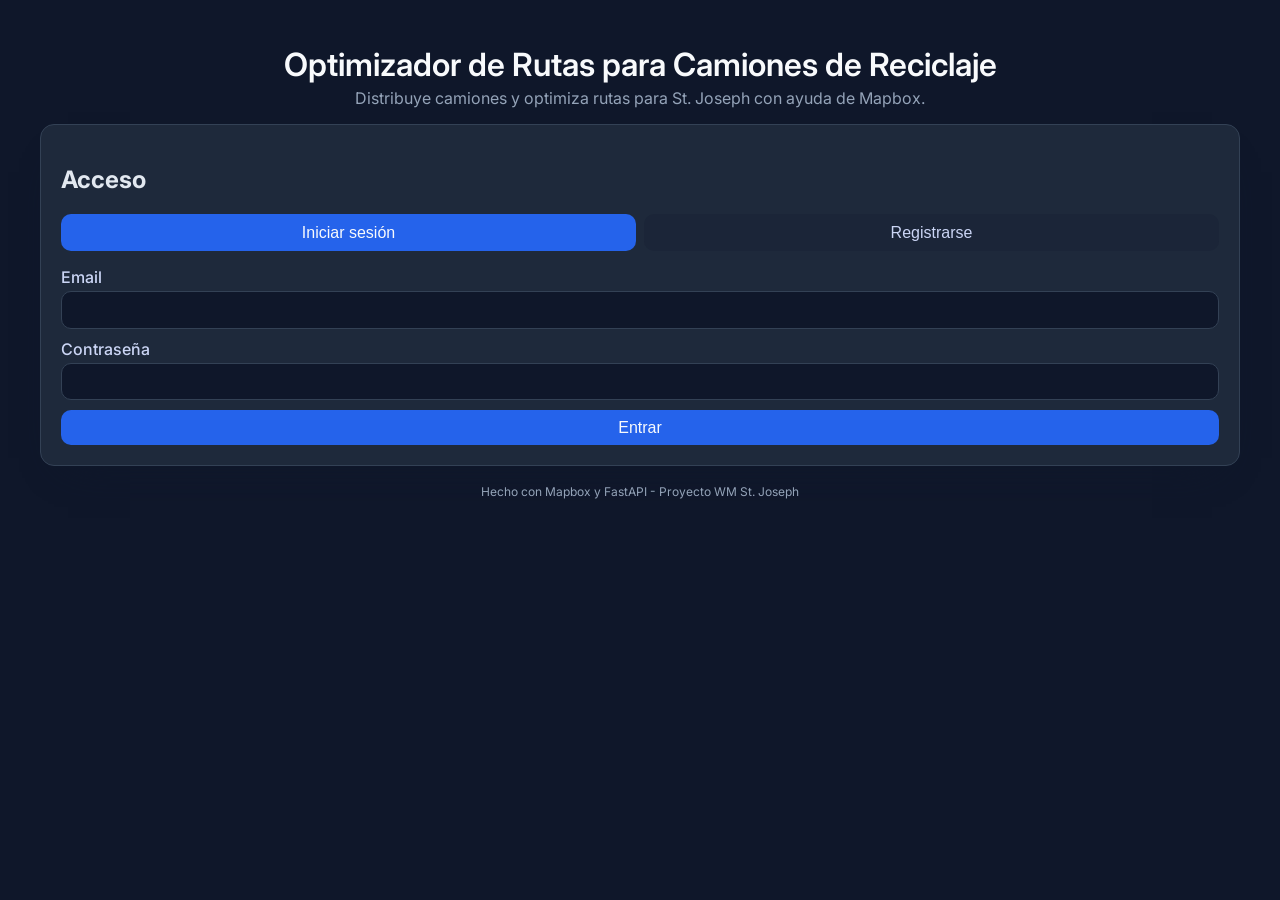
<file: index.html>
<!DOCTYPE html>
<html lang="es">
  <head>
    <meta charset="utf-8" />
    <meta name="viewport" content="width=device-width, initial-scale=1" />
    <title>Optimizador de Rutas St. Joseph</title>
    <link rel="stylesheet" href="https://api.mapbox.com/mapbox-gl-js/v3.3.0/mapbox-gl.css" />
    <link rel="stylesheet" href="styles.css" />
  </head>
  <body>
    <header>
      <h1>Optimizador de Rutas para Camiones de Reciclaje</h1>
      <p>Distribuye camiones y optimiza rutas para St. Joseph con ayuda de Mapbox.</p>
    </header>

    <main>
      <section id="auth-section" class="card">
        <h2>Acceso</h2>
        <div class="tabs">
          <button id="tab-login" class="tab active" type="button">Iniciar sesi&oacute;n</button>
          <button id="tab-register" class="tab" type="button">Registrarse</button>
        </div>

        <form id="login-form" class="form active">
          <label>Email <input type="email" name="email" required /></label>
          <label>Contrase&ntilde;a <input type="password" name="password" required /></label>
          <button type="submit">Entrar</button>
        </form>

        <form id="register-form" class="form">
          <label>ID de empresa <input type="text" name="company_id" required /></label>
          <label>Nombre de empresa <input type="text" name="company_name" required /></label>
          <label>Email <input type="email" name="email" required /></label>
          <label>Contrase&ntilde;a <input type="password" name="password" minlength="8" required /></label>
          <button type="submit">Crear cuenta</button>
        </form>
      </section>

      <section id="builder-section" class="card hidden">
        <h2>Configuraci&oacute;n diaria</h2>
        <div class="grid">
          <div>
            <h3>Camiones</h3>
            <form id="truck-form" class="form-inline">
              <input type="text" name="name" placeholder="Nombre" required />
              <input type="text" name="start" placeholder="Direcci&oacute;n de inicio" required />
              <input type="text" name="end" placeholder="Direcci&oacute;n final" required />
              <button type="submit">Agregar cami&oacute;n</button>
            </form>
            <ul id="truck-list" class="chip-list"></ul>
          </div>
          <div>
            <h3>Puntos de recolecci&oacute;n</h3>
            <form id="stop-form" class="form-inline">
              <input type="text" name="address" placeholder="Direcci&oacute;n a visitar" required />
              <button type="submit">Agregar parada</button>
            </form>
            <ul id="stop-list" class="chip-list"></ul>
          </div>
        </div>

        <div class="actions">
          <input type="date" id="execution-date" />
          <button id="optimize-btn" type="button">Optimizar rutas</button>
          <button id="reset-btn" type="button">Reiniciar</button>
        </div>
      </section>

      <section id="results-section" class="hidden">
        <div class="card">
          <h2>Resumen de la jornada</h2>
          <div id="summary"></div>
        </div>
        <div class="layout">
          <div class="card list-card">
            <h3>Asignaci&oacute;n de camiones</h3>
            <div id="assignments"></div>
          </div>
          <div id="map-container" class="card">
            <div id="map"></div>
          </div>
        </div>
      </section>

      <section id="history-section" class="card hidden">
        <h2>Historial reciente</h2>
        <ul id="history-list"></ul>
      </section>
    </main>

    <footer>
      <small>Hecho con Mapbox y FastAPI - Proyecto WM St. Joseph</small>
    </footer>

    <script src="config.js"></script>
    <script src="https://api.mapbox.com/mapbox-gl-js/v3.3.0/mapbox-gl.js"></script>
    <script src="app.js" type="module"></script>
  </body>
</html>
</file>
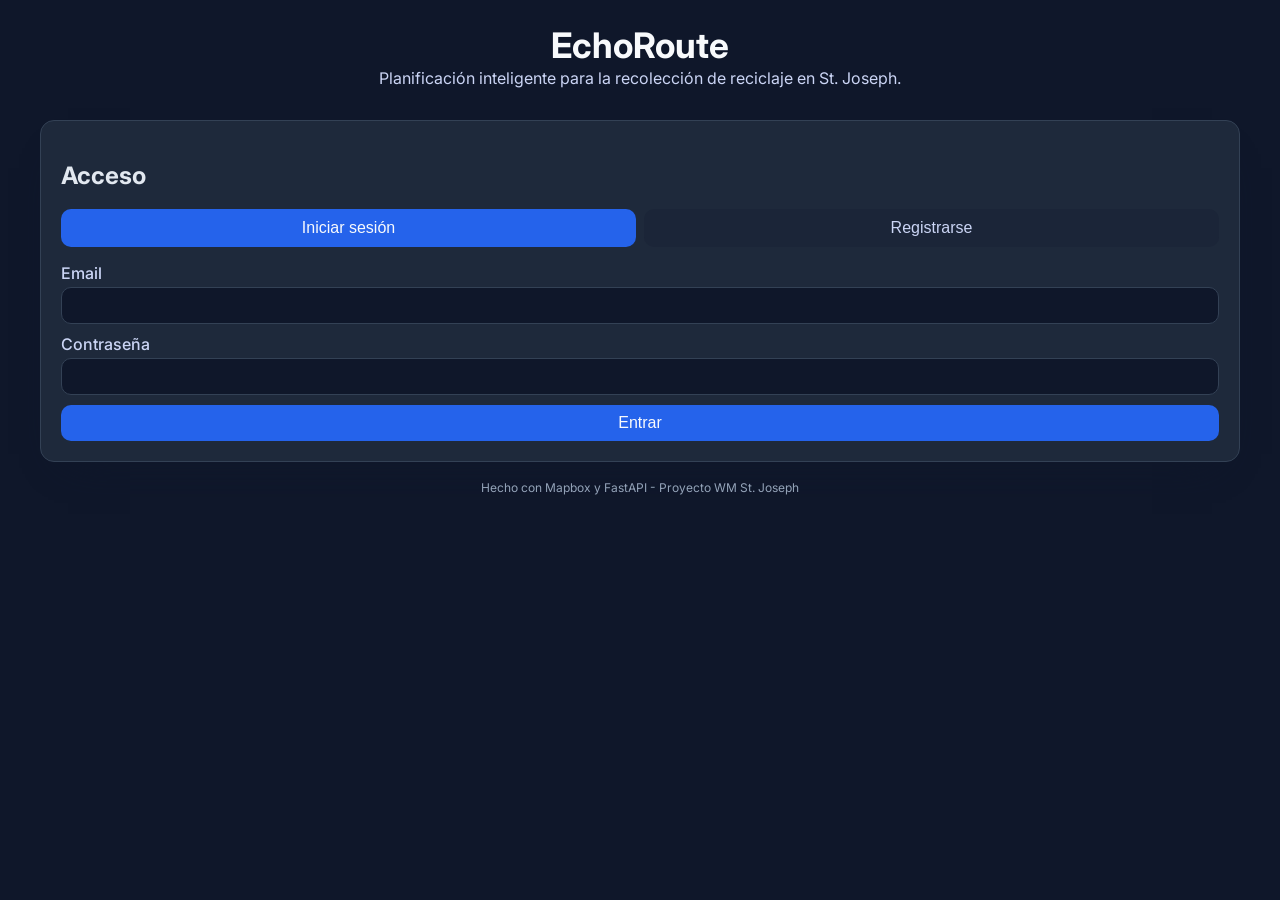
<file: frontend/index.html>
<!DOCTYPE html>
<html lang="es">
  <head>
    <meta charset="utf-8" />
    <meta name="viewport" content="width=device-width, initial-scale=1" />
    <title>Optimizador de Rutas St. Joseph</title>
    <link rel="stylesheet" href="https://api.mapbox.com/mapbox-gl-js/v3.3.0/mapbox-gl.css" />
    <link rel="stylesheet" href="styles.css" />
  </head>
  <body>
    <header>
      <div class="hero-intro">
        <h1>EchoRoute</h1>
        <p>Planificación inteligente para la recolección de reciclaje en St. Joseph.</p>
      </div>
      <div class="hero hidden" id="hero">
        <div class="hero-header">
          <h2>EchoRoute - Planificación inteligente para St. Joseph</h2>
          <button id="toggle-hero" class="ghost-btn" type="button">Ocultar introducción</button>
        </div>

        <p>
          Diseñado para los equipos de reciclaje: registra camiones, agrega puntos de recolección
          y obtén rutas optimizadas con tiempos estimados, historial y enlaces listos para compartir.
        </p>
        <div class="intro-grid">
          <div class="intro-card">
            <h3>¿Cómo funciona?</h3>
            <p>1) Inicia sesión o crea tu cuenta. 2) Agrega camiones con sus bases. 3) Carga cada dirección de recolección y ejecuta la optimización.</p>
          </div>
          <div class="intro-card">
            <h3>Funcionalidades</h3>
            <ul>
              <li>Asignación automática de zonas</li>
              <li>Visualización en mapa con Mapbox</li>
              <li>Historial y enlaces a Google Maps</li>
            </ul>
          </div>
          <div class="intro-card">
            <h3>Consejos rápidos</h3>
            <ol>
              <li>Usa direcciones completas de St. Joseph.</li>
              <li>Exporta el enlace de cada camión para tus operadores.</li>
              <li>Consulta el historial para repetir rutas exitosas.</li>
            </ol>
          </div>
        </div>
      </div>
    </header>

    <main>
      <section id="auth-section" class="card">
        <h2>Acceso</h2>
        <div class="tabs">
          <button id="tab-login" class="tab active" type="button">Iniciar sesi&oacute;n</button>
          <button id="tab-register" class="tab" type="button">Registrarse</button>
        </div>

        <form id="login-form" class="form active">
          <label>Email <input type="email" name="email" required /></label>
          <label>Contrase&ntilde;a <input type="password" name="password" required /></label>
          <button type="submit">Entrar</button>
        </form>

        <form id="register-form" class="form">
          <label>ID de empresa <input type="text" name="company_id" required /></label>
          <label>Nombre de empresa <input type="text" name="company_name" required /></label>
          <label>Email <input type="email" name="email" required /></label>
          <label>Contrase&ntilde;a <input type="password" name="password" minlength="8" required /></label>
          <button type="submit">Crear cuenta</button>
        </form>
      </section>

      <section id="builder-section" class="card hidden">
        <h2>Configuraci&oacute;n diaria</h2>
        <div class="grid">
          <div>
            <h3>Camiones</h3>
            <form id="truck-form" class="form-inline">
              <input type="text" name="name" placeholder="Nombre" required />
              <input type="text" name="start" placeholder="Direcci&oacute;n de inicio" required />
              <input type="text" name="end" placeholder="Direcci&oacute;n final" required />
              <button type="submit">Agregar cami&oacute;n</button>
            </form>
            <ul id="truck-list" class="chip-list"></ul>
          </div>
          <div>
            <h3>Puntos de recolecci&oacute;n</h3>
            <form id="stop-form" class="form-inline">
              <input type="text" name="address" placeholder="Direcci&oacute;n a visitar" required />
              <button type="submit">Agregar parada</button>
            </form>
            <ul id="stop-list" class="chip-list"></ul>
          </div>
        </div>

        <div class="actions">
          <input type="date" id="execution-date" />
          <button id="optimize-btn" type="button">Optimizar rutas</button>
          <button id="reset-btn" type="button">Reiniciar</button>
        </div>
      </section>

      <section id="results-section" class="hidden">
        <div class="card">
          <h2>Resumen de la jornada</h2>
          <div id="summary"></div>
        </div>
        <div class="layout">
          <div class="card list-card">
            <h3>Asignaci&oacute;n de camiones</h3>
            <div id="assignments"></div>
          </div>
          <div id="map-container" class="card">
            <div id="map"></div>
          </div>
        </div>
      </section>

      <section id="history-section" class="card hidden">
        <h2>Historial reciente</h2>
        <ul id="history-list"></ul>
      </section>
    </main>

    <footer>
      <small>Hecho con Mapbox y FastAPI - Proyecto WM St. Joseph</small>
    </footer>

    <script src="config.js"></script>
    <script src="https://api.mapbox.com/mapbox-gl-js/v3.3.0/mapbox-gl.js"></script>
    <script src="app.js" type="module"></script>
  </body>
</html>
</file>
<file: styles.css>
@import url("https://fonts.googleapis.com/css2?family=Inter:wght@400;500;600;700&display=swap");

:root {
  font-family: "Inter", "Segoe UI", Arial, sans-serif;
  color: #e2e8f0;
  background-color: #0f172a;
}

* {
  box-sizing: border-box;
}

body {
  margin: 0;
  padding: 0 1.25rem 2rem;
  background-color: #0f172a;
}

header {
  text-align: center;
  padding: 1.5rem 0 1rem;
}

header h1 {
  margin-bottom: 0.25rem;
  font-weight: 600;
  color: #f8fafc;
}

header p {
  color: #94a3b8;
  margin: 0;
}

main {
  max-width: 1200px;
  margin: 0 auto;
  display: flex;
  flex-direction: column;
  gap: 1rem;
}

.card {
  background: #1e293b;
  border-radius: 14px;
  padding: 1.25rem;
  box-shadow: 0 20px 40px -28px rgba(15, 23, 42, 1);
  border: 1px solid #334155;
}

.hidden {
  display: none !important;
}

.tabs {
  display: flex;
  gap: 0.5rem;
  margin-bottom: 1rem;
}

.tab {
  flex: 1;
  background: #1b2538;
  border: none;
  padding: 0.6rem;
  border-radius: 10px;
  cursor: pointer;
  color: #cbd5f5;
  font-weight: 500;
  transition: background 0.2s ease, color 0.2s ease;
}

.tab.active {
  background: #2563eb;
  color: #f8fafc;
}

.form {
  display: none;
  flex-direction: column;
  gap: 0.6rem;
}

.form.active {
  display: flex;
}

.form-inline {
  display: flex;
  flex-direction: column;
  gap: 0.65rem;
}

label {
  display: flex;
  flex-direction: column;
  font-weight: 500;
  gap: 0.25rem;
  color: #cbd5f5;
}

input,
button {
  font-size: 1rem;
  padding: 0.55rem 0.8rem;
  border-radius: 10px;
  border: 1px solid #334155;
}

input {
  background: #0f172a;
  color: #e2e8f0;
}

input::placeholder {
  color: #64748b;
}

button {
  background: #2563eb;
  color: #f8fafc;
  border: none;
  cursor: pointer;
  transition: transform 0.1s ease, background 0.2s ease;
  font-weight: 500;
}

button:hover:not(:disabled) {
  background: #1d4ed8;
}

button:active:not(:disabled) {
  transform: scale(0.98);
}

button:disabled {
  background: #475569;
  cursor: not-allowed;
}

.toast {
  position: fixed;
  bottom: 1.5rem;
  right: 1.5rem;
  background: #111827;
  color: #f8fafc;
  padding: 0.85rem 1.1rem;
  border-radius: 10px;
  opacity: 0;
  transform: translateY(20px);
  transition: opacity 0.2s ease, transform 0.2s ease;
  z-index: 1000;
  font-weight: 500;
}

.toast.visible {
  opacity: 0.95;
  transform: translateY(0);
}

.toast-success {
  background: #16a34a;
}

.toast-error {
  background: #dc2626;
}

.toast-warning {
  background: #d97706;
}

.toast-info {
  background: #1d4ed8;
}

.grid {
  display: grid;
  grid-template-columns: repeat(auto-fit, minmax(280px, 1fr));
  gap: 1.1rem;
}

.chip-list {
  list-style: none;
  padding: 0;
  margin: 0.35rem 0 0;
  display: flex;
  flex-wrap: wrap;
  gap: 0.45rem;
}

.chip {
  display: inline-flex;
  align-items: center;
  gap: 0.45rem;
  padding: 0.35rem 0.6rem;
  background: rgba(37, 99, 235, 0.18);
  border-radius: 999px;
  font-size: 0.88rem;
  color: #cbd5f5;
}

.chip .remove {
  background: transparent;
  color: #93c5fd;
  border: none;
  cursor: pointer;
  font-size: 0.95rem;
  padding: 0.1rem;
}

.actions {
  display: flex;
  flex-wrap: wrap;
  gap: 0.6rem;
  align-items: center;
}

.layout {
  display: grid;
  grid-template-columns: 360px 1fr;
  gap: 1.1rem;
  align-items: stretch;
}

#map-container {
  display: flex;
  flex-direction: column;
  justify-content: stretch;
  min-height: 420px;
  height: 100%;
  padding: 0;
}

#map {
  width: 100%;
  flex: 1;
  min-height: 420px;
  height: 100%;
  border-radius: 12px;
  overflow: hidden;
}

.list-card h3 {
  margin-top: 0;
  color: #cbd5f5;
}

.route-card {
  border: 1px solid #2a3a55;
  border-radius: 10px;
  padding: 0.7rem;
  margin-bottom: 0.75rem;
  background: #16213a;
}

.route-card h4 {
  margin: 0 0 0.35rem;
  font-weight: 600;
  color: #f8fafc;
}

.route-card p {
  margin: 0;
  color: #cbd5f5;
  font-size: 0.9rem;
}

.route-card a {
  display: inline-block;
  margin-top: 0.4rem;
  color: #60a5fa;
  font-size: 0.88rem;
  text-decoration: none;
}

.route-card a:hover {
  text-decoration: underline;
}

.route-card ul {
  list-style: none;
  margin: 0.6rem 0 0;
  padding: 0;
}

.route-card li {
  font-size: 0.88rem;
  margin-bottom: 0.3rem;
  color: #e2e8f0;
}

#summary p {
  margin: 0.25rem 0;
  color: #f1f5f9;
}

#history-list {
  list-style: none;
  padding: 0;
  margin: 0;
  display: grid;
  gap: 0.6rem;
}

#history-list li {
  border: 1px solid #2a3a55;
  border-radius: 10px;
  padding: 0.65rem;
  background: #16213a;
  color: #e2e8f0;
}

#history-list a {
  color: #60a5fa;
  text-decoration: none;
}

#history-list a:visited {
  color: #93c5fd;
}

#history-list a:hover {
  text-decoration: underline;
}

footer {
  text-align: center;
  padding: 1rem 0 0;
  color: #94a3b8;
  font-size: 0.9rem;
}

.marker {
  width: 26px;
  height: 26px;
  border-radius: 50%;
  color: #f8fafc;
  display: flex;
  align-items: center;
  justify-content: center;
  font-size: 0.78rem;
  font-weight: 600;
  border: 2px solid #1e293b;
}

@media (max-width: 960px) {
  body {
    padding: 0 1rem 2rem;
  }

  .layout {
    grid-template-columns: 1fr;
  }

  #map {
    height: 360px;
  }
}
</file>
<file: frontend/styles.css>
@import url("https://fonts.googleapis.com/css2?family=Inter:wght@400;500;600;700&display=swap");

:root {
  font-family: "Inter", "Segoe UI", Arial, sans-serif;
  color: #e2e8f0;
  background-color: #0f172a;
}

* {
  box-sizing: border-box;
}

body {
  margin: 0;
  padding: 0 1.25rem 2rem;
  background-color: #0f172a;
}

header {
  max-width: 1200px;
  margin: 0 auto;
  padding: 1.5rem 0 1rem;
}

.hero-intro {
  text-align: center;
  margin-bottom: 1rem;
}

.hero-intro h1 {
  margin: 0;
  font-size: 2.2rem;
  font-weight: 700;
  color: #f8fafc;
}

.hero-intro p {
  margin: 0.1rem 0 0;
  color: #cbd5f5;
  font-size: 1rem;
}

.hero {
  background: linear-gradient(135deg, rgba(37, 99, 235, 0.2), rgba(14, 165, 233, 0.15));
  border-radius: 20px;
  padding: 2rem;
  box-shadow: 0 25px 45px -35px rgba(14, 165, 233, 0.5);
  border: 1px solid rgba(96, 165, 250, 0.35);
  transition: opacity 0.25s ease, max-height 0.25s ease;
}

.hero h1 {
  margin: 0 0 0.5rem;
  font-size: 2rem;
  font-weight: 700;
  color: #f8fafc;
}

.hero p {
  margin: 0;
  color: #cbd5f5;
  font-size: 1rem;
  line-height: 1.5;
}

.intro-grid {
  display: grid;
  grid-template-columns: repeat(auto-fit, minmax(240px, 1fr));
  gap: 1rem;
  margin-top: 1.5rem;
}

.intro-card {
  background: rgba(15, 23, 42, 0.7);
  border: 1px solid rgba(51, 65, 85, 0.8);
  border-radius: 16px;
  padding: 1rem;
}

.intro-card h3 {
  margin: 0 0 0.35rem;
  font-size: 1rem;
  color: #93c5fd;
}

.intro-card p,
.intro-card ol {
  margin: 0;
  color: #cbd5f5;
  font-size: 0.95rem;
  line-height: 1.4;
}

.intro-card ol {
  padding-left: 1rem;
}

main {
  max-width: 1200px;
  margin: 0 auto;
  display: flex;
  flex-direction: column;
  gap: 1rem;
}

.card {
  background: #1e293b;
  border-radius: 14px;
  padding: 1.25rem;
  box-shadow: 0 20px 40px -28px rgba(15, 23, 42, 1);
  border: 1px solid #334155;
}

.hidden {
  display: none !important;
}

.tabs {
  display: flex;
  gap: 0.5rem;
  margin-bottom: 1rem;
}

.tab {
  flex: 1;
  background: #1b2538;
  border: none;
  padding: 0.6rem;
  border-radius: 10px;
  cursor: pointer;
  color: #cbd5f5;
  font-weight: 500;
  transition: background 0.2s ease, color 0.2s ease;
}

.tab.active {
  background: #2563eb;
  color: #f8fafc;
}

.form {
  display: none;
  flex-direction: column;
  gap: 0.6rem;
}

.form.active {
  display: flex;
}

.form-inline {
  display: flex;
  flex-direction: column;
  gap: 0.65rem;
}

label {
  display: flex;
  flex-direction: column;
  font-weight: 500;
  gap: 0.25rem;
  color: #cbd5f5;
}

input,
button {
  font-size: 1rem;
  padding: 0.55rem 0.8rem;
  border-radius: 10px;
  border: 1px solid #334155;
}

input {
  background: #0f172a;
  color: #e2e8f0;
}

input::placeholder {
  color: #64748b;
}

button {
  background: #2563eb;
  color: #f8fafc;
  border: none;
  cursor: pointer;
  transition: transform 0.1s ease, background 0.2s ease;
  font-weight: 500;
}

button:hover:not(:disabled) {
  background: #1d4ed8;
}

button:active:not(:disabled) {
  transform: scale(0.98);
}

button:disabled {
  background: #475569;
  cursor: not-allowed;
}

.toast {
  position: fixed;
  bottom: 1.5rem;
  right: 1.5rem;
  background: #111827;
  color: #f8fafc;
  padding: 0.85rem 1.1rem;
  border-radius: 10px;
  opacity: 0;
  transform: translateY(20px);
  transition: opacity 0.2s ease, transform 0.2s ease;
  z-index: 1000;
  font-weight: 500;
}

.toast.visible {
  opacity: 0.95;
  transform: translateY(0);
}

.toast-success {
  background: #16a34a;
}

.toast-error {
  background: #dc2626;
}

.toast-warning {
  background: #d97706;
}

.toast-info {
  background: #1d4ed8;
}

.grid {
  display: grid;
  grid-template-columns: repeat(auto-fit, minmax(280px, 1fr));
  gap: 1.1rem;
}

.chip-list {
  list-style: none;
  padding: 0;
  margin: 0.35rem 0 0;
  display: flex;
  flex-wrap: wrap;
  gap: 0.45rem;
}

.chip {
  display: inline-flex;
  align-items: center;
  gap: 0.45rem;
  padding: 0.35rem 0.6rem;
  background: rgba(37, 99, 235, 0.18);
  border-radius: 999px;
  font-size: 0.88rem;
  color: #cbd5f5;
}

.chip .remove {
  background: transparent;
  color: #93c5fd;
  border: none;
  cursor: pointer;
  font-size: 0.95rem;
  padding: 0.1rem;
}

.actions {
  display: flex;
  flex-wrap: wrap;
  gap: 0.6rem;
  align-items: center;
}

.layout {
  display: grid;
  grid-template-columns: 360px 1fr;
  gap: 1.1rem;
  align-items: stretch;
}

#map-container {
  display: flex;
  flex-direction: column;
  justify-content: stretch;
  min-height: 420px;
  height: 100%;
  padding: 0;
}

#map {
  width: 100%;
  flex: 1;
  min-height: 420px;
  height: 100%;
  border-radius: 12px;
  overflow: hidden;
}

.list-card h3 {
  margin-top: 0;
  color: #cbd5f5;
}

.route-card {
  border: 1px solid #2a3a55;
  border-radius: 10px;
  padding: 0.7rem;
  margin-bottom: 0.75rem;
  background: #16213a;
}

.route-card h4 {
  margin: 0 0 0.35rem;
  font-weight: 600;
  color: #f8fafc;
}

.route-card p {
  margin: 0;
  color: #cbd5f5;
  font-size: 0.9rem;
}

.route-card a {
  display: inline-block;
  margin-top: 0.4rem;
  color: #60a5fa;
  font-size: 0.88rem;
  text-decoration: none;
}

.route-card a:hover {
  text-decoration: underline;
}

.route-card ul {
  list-style: none;
  margin: 0.6rem 0 0;
  padding: 0;
}

.route-card li {
  font-size: 0.88rem;
  margin-bottom: 0.3rem;
  color: #e2e8f0;
}

#summary p {
  margin: 0.25rem 0;
  color: #f1f5f9;
}

#history-list {
  list-style: none;
  padding: 0;
  margin: 0;
  display: grid;
  gap: 0.6rem;
}

#history-list li {
  border: 1px solid #2a3a55;
  border-radius: 10px;
  padding: 0.65rem;
  background: #16213a;
  color: #e2e8f0;
}

#history-list a {
  color: #60a5fa;
  text-decoration: none;
}

#history-list a:visited {
  color: #93c5fd;
}

#history-list a:hover {
  text-decoration: underline;
}

footer {
  text-align: center;
  padding: 1rem 0 0;
  color: #94a3b8;
  font-size: 0.9rem;
}

.marker {
  width: 26px;
  height: 26px;
  border-radius: 50%;
  color: #f8fafc;
  display: flex;
  align-items: center;
  justify-content: center;
  font-size: 0.78rem;
  font-weight: 600;
  border: 2px solid #1e293b;
}

@media (max-width: 960px) {
  body {
    padding: 0 1rem 2rem;
  }

  .layout {
    grid-template-columns: 1fr;
  }

  #map {
    height: 360px;
  }
}


.assigned-section,
.route-section {
  margin-top: 0.6rem;
}

.assigned-list {
  list-style: none;
  padding: 0;
  margin: 0.35rem 0 0;
}

.assigned-list li {
  display: flex;
  align-items: center;
  gap: 0.4rem;
  margin-bottom: 0.25rem;
}

.section-title {
  margin: 0.35rem 0 0;
  font-size: 0.82rem;
  font-weight: 600;
  letter-spacing: 0.02em;
  color: #94a3b8;
  text-transform: uppercase;
}

.badge {
  display: inline-flex;
  align-items: center;
  justify-content: center;
  width: 20px;
  height: 20px;
  border-radius: 50%;
  background: rgba(37, 99, 235, 0.65);
  color: #f8fafc;
  font-size: 0.7rem;
  font-weight: 600;
}

.history-assigned {
  list-style: none;
  margin: 0.35rem 0 0.5rem;
  padding-left: 1rem;
  color: #cbd5f5;
}

.history-no-stops {
  margin: 0.25rem 0 0.5rem;
  color: #94a3b8;
  font-size: 0.85rem;
}

.hero-header { display:flex; justify-content:space-between; align-items:center; gap:1rem; }
.ghost-btn { background:transparent; border:1px solid rgba(148,163,184,.6); color:#cbd5f5; padding:.5rem 1rem; border-radius:999px; cursor:pointer; transition:all .2s; font-size:.9rem; }
.ghost-btn:hover { border-color:#60a5fa; color:#f8fafc; }
.hero.collapsed .intro-grid { display:none; }
.hero.collapsed p { margin-bottom:0; }
</file>
